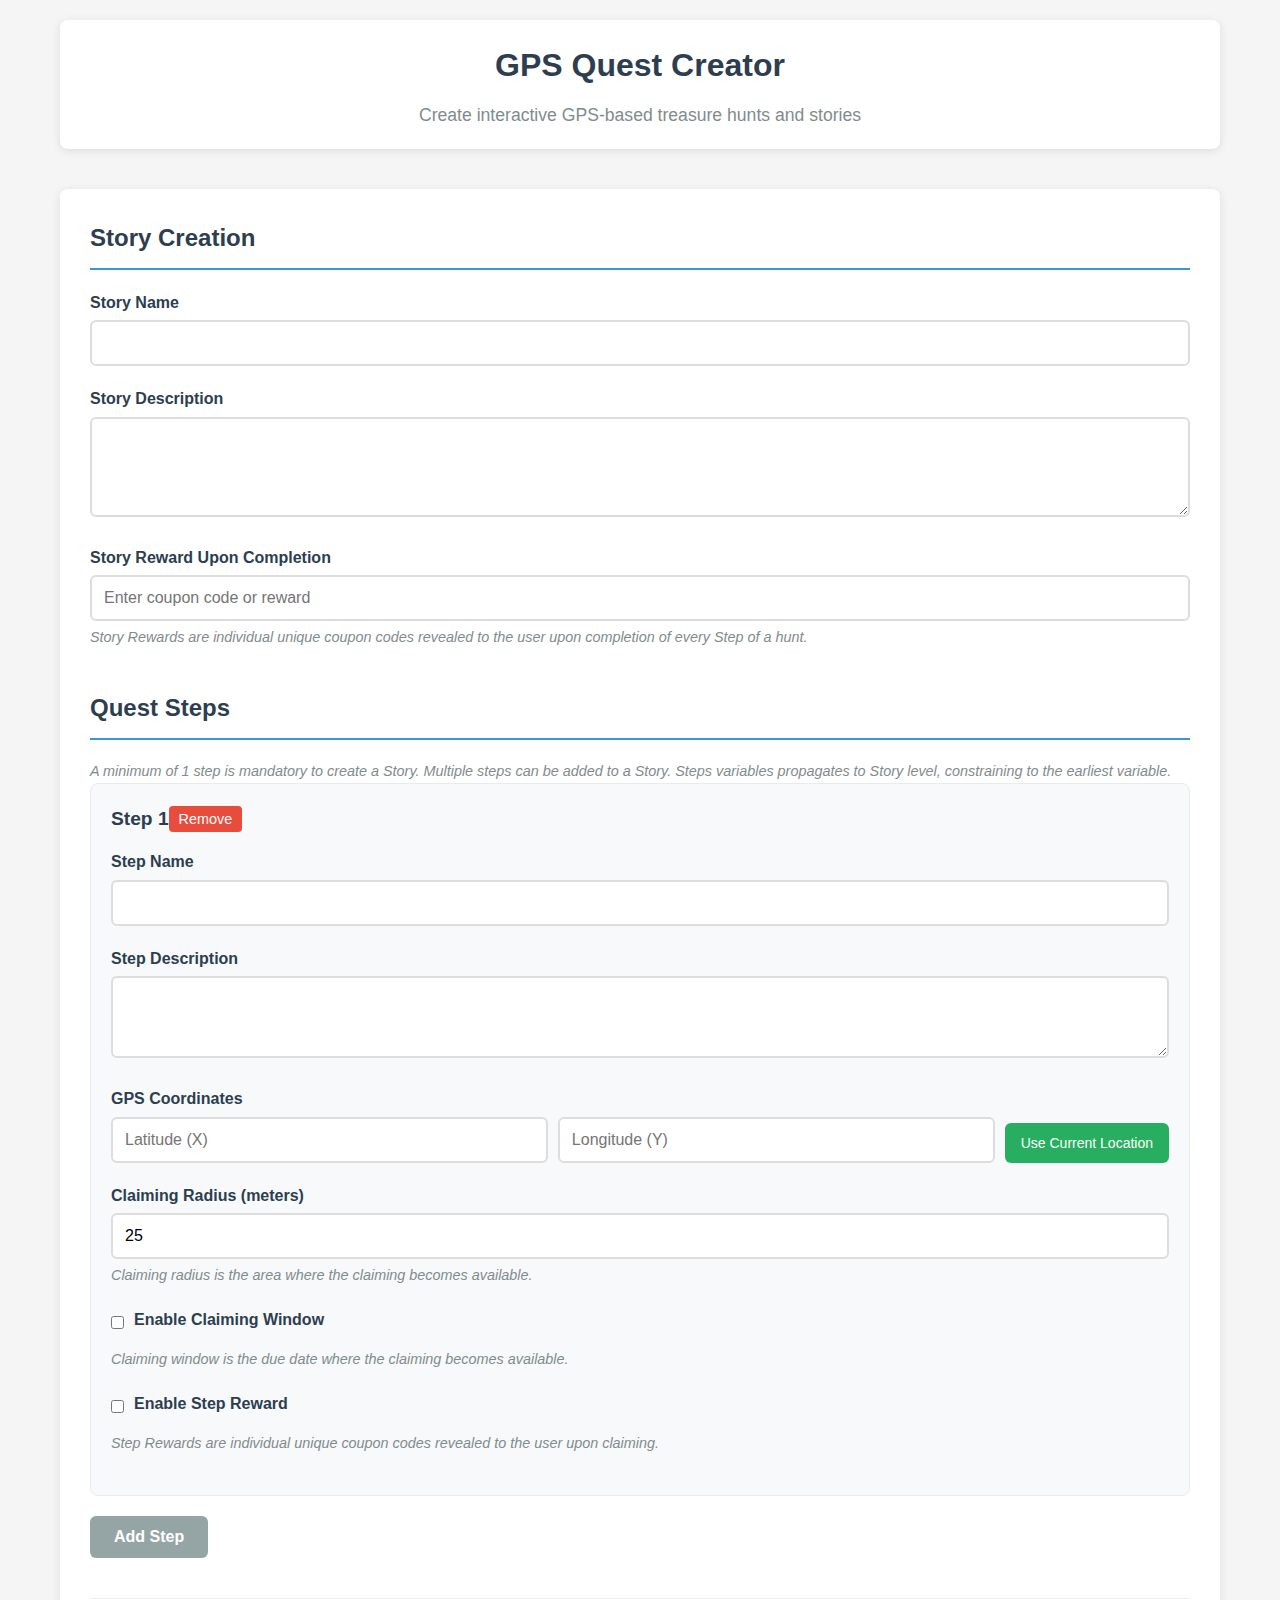
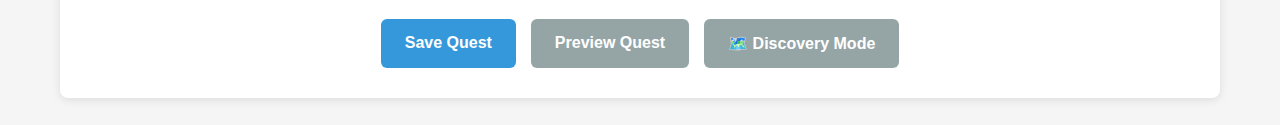
<file: legacy-creator.html>
<!DOCTYPE html>
<html lang="en">
<head>
    <meta charset="UTF-8">
    <meta name="viewport" content="width=device-width, initial-scale=1.0">
    <title>GPS Quest Creator</title>
    <link rel="stylesheet" href="styles.css">
</head>
<body>
    <div class="container">
        <header>
            <h1>GPS Quest Creator</h1>
            <p>Create interactive GPS-based treasure hunts and stories</p>
        </header>
        
        <main>
            <div id="quest-creator">
                <div class="story-section">
                    <h2>Story Creation</h2>
                    
                    <div class="form-group">
                        <label for="story-name">Story Name</label>
                        <input type="text" id="story-name" name="story-name" required>
                    </div>
                    
                    <div class="form-group">
                        <label for="story-description">Story Description</label>
                        <textarea id="story-description" name="story-description" rows="4" required></textarea>
                    </div>
                    
                    <div class="form-group">
                        <label for="story-reward">Story Reward Upon Completion</label>
                        <input type="text" id="story-reward" name="story-reward" placeholder="Enter coupon code or reward">
                        <small class="explainer">Story Rewards are individual unique coupon codes revealed to the user upon completion of every Step of a hunt.</small>
                    </div>
                </div>
                
                <div class="steps-section">
                    <h2>Quest Steps</h2>
                    <p class="explainer">A minimum of 1 step is mandatory to create a Story. Multiple steps can be added to a Story. Steps variables propagates to Story level, constraining to the earliest variable.</p>
                    
                    <div id="steps-container">
                        <!-- Steps will be added here dynamically -->
                    </div>
                    
                    <button type="button" id="add-step-btn" class="btn btn-secondary">Add Step</button>
                </div>
                
                <div class="actions">
                    <button type="button" id="save-quest-btn" class="btn btn-primary">Save Quest</button>
                    <button type="button" id="preview-quest-btn" class="btn btn-secondary">Preview Quest</button>
                    <a href="discovery.html" class="btn btn-secondary">🗺️ Discovery Mode</a>
                </div>
            </div>
        </main>
    </div>
    
    <script src="script.js"></script>
</body>
</html>
</file>
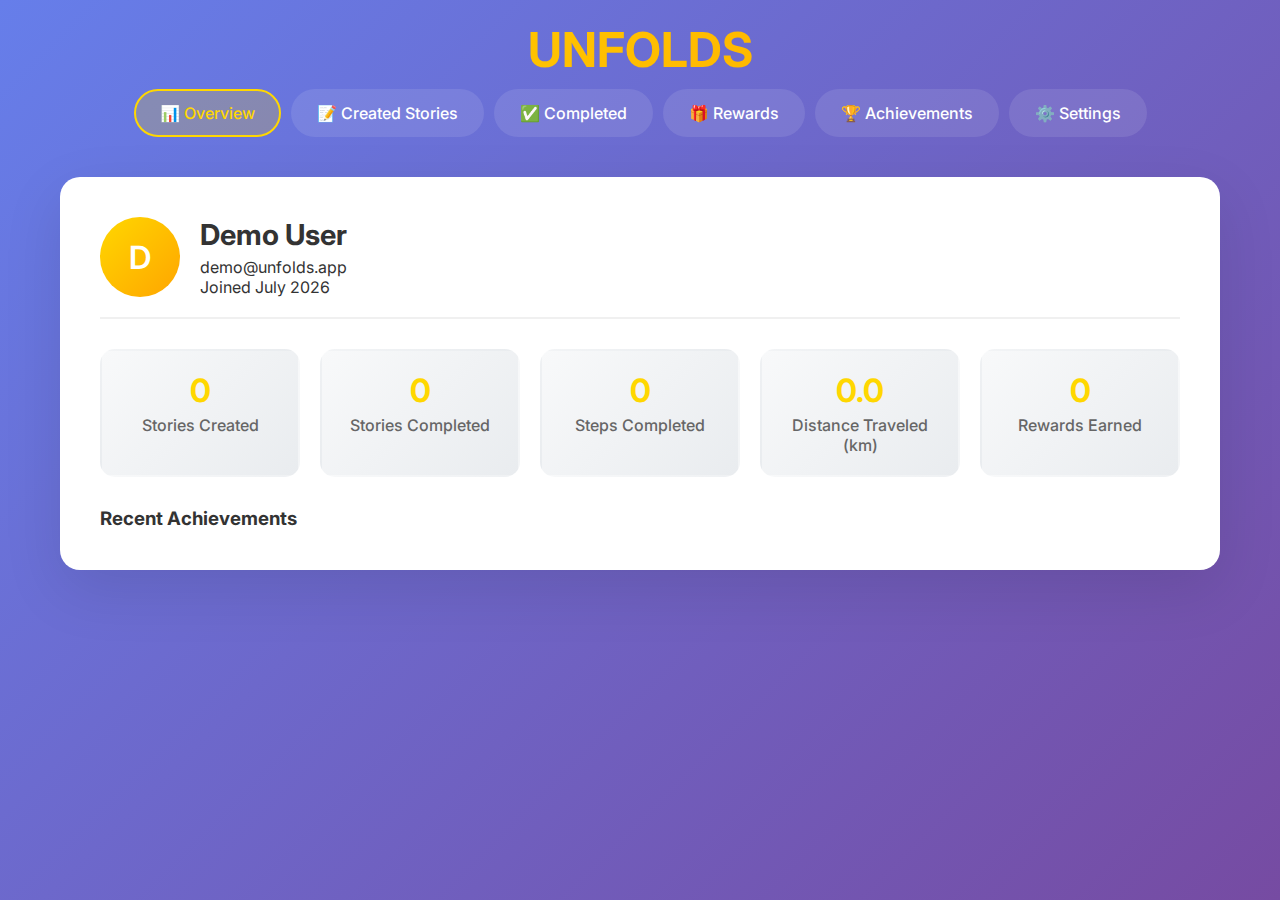
<file: unfolds-profile.html>
<!DOCTYPE html>
<html lang="en">
<head>
    <meta charset="UTF-8">
    <meta name="viewport" content="width=device-width, initial-scale=1.0">
    <title>UNFOLDS - Profile</title>
    <link href="https://fonts.googleapis.com/css2?family=Inter:wght@300;400;500;600;700&display=swap" rel="stylesheet">
    <style>
        * {
            margin: 0;
            padding: 0;
            box-sizing: border-box;
        }

        body {
            font-family: 'Inter', -apple-system, BlinkMacSystemFont, 'Segoe UI', Roboto, sans-serif;
            background: linear-gradient(135deg, #667eea 0%, #764ba2 100%);
            min-height: 100vh;
            color: #333;
        }

        .container {
            max-width: 1200px;
            margin: 0 auto;
            padding: 20px;
        }

        .header {
            text-align: center;
            margin-bottom: 40px;
            color: white;
        }

        .header h1 {
            font-size: 3rem;
            font-weight: 700;
            margin-bottom: 10px;
            background: linear-gradient(135deg, #FFD700, #FFA500);
            -webkit-background-clip: text;
            -webkit-text-fill-color: transparent;
            background-clip: text;
        }

        .nav-tabs {
            display: flex;
            justify-content: center;
            margin-bottom: 30px;
            flex-wrap: wrap;
            gap: 10px;
        }

        .nav-tab {
            padding: 12px 24px;
            background: rgba(255, 255, 255, 0.1);
            border: 2px solid transparent;
            border-radius: 25px;
            color: white;
            cursor: pointer;
            transition: all 0.3s ease;
            font-weight: 500;
        }

        .nav-tab:hover,
        .nav-tab.active {
            background: rgba(255, 215, 0, 0.2);
            border-color: #FFD700;
            color: #FFD700;
        }

        .profile-section {
            background: white;
            border-radius: 20px;
            padding: 40px;
            box-shadow: 0 20px 60px rgba(0,0,0,0.1);
            margin-bottom: 30px;
            display: none;
        }

        .profile-section.active {
            display: block;
        }

        .profile-header {
            display: flex;
            align-items: center;
            gap: 20px;
            margin-bottom: 30px;
            padding-bottom: 20px;
            border-bottom: 2px solid #f0f0f0;
        }

        .avatar {
            width: 80px;
            height: 80px;
            border-radius: 50%;
            background: linear-gradient(135deg, #FFD700, #FFA500);
            display: flex;
            align-items: center;
            justify-content: center;
            font-size: 2rem;
            color: white;
            font-weight: 600;
        }

        .user-info h2 {
            font-size: 1.8rem;
            margin-bottom: 5px;
            color: #333;
        }

        .user-stats {
            display: grid;
            grid-template-columns: repeat(auto-fit, minmax(200px, 1fr));
            gap: 20px;
            margin-bottom: 30px;
        }

        .stat-card {
            background: linear-gradient(135deg, #f8f9fa, #e9ecef);
            padding: 20px;
            border-radius: 15px;
            text-align: center;
            border: 2px solid transparent;
            transition: all 0.3s ease;
        }

        .stat-card:hover {
            border-color: #FFD700;
            transform: translateY(-2px);
        }

        .stat-number {
            font-size: 2rem;
            font-weight: 700;
            color: #FFD700;
            margin-bottom: 5px;
        }

        .stat-label {
            color: #666;
            font-weight: 500;
        }

        .stories-grid {
            display: grid;
            grid-template-columns: repeat(auto-fill, minmax(300px, 1fr));
            gap: 20px;
        }

        .story-card {
            background: #f8f9fa;
            border-radius: 15px;
            padding: 20px;
            border: 2px solid #e9ecef;
            transition: all 0.3s ease;
            cursor: pointer;
        }

        .story-card:hover {
            border-color: #FFD700;
            transform: translateY(-2px);
            box-shadow: 0 10px 30px rgba(255, 215, 0, 0.1);
        }

        .story-header {
            display: flex;
            justify-content: space-between;
            align-items: flex-start;
            margin-bottom: 15px;
        }

        .story-title {
            font-size: 1.2rem;
            font-weight: 600;
            color: #333;
            margin-bottom: 5px;
        }

        .story-status {
            padding: 4px 12px;
            border-radius: 12px;
            font-size: 0.8rem;
            font-weight: 500;
            text-transform: uppercase;
        }

        .status-draft { background: rgba(108, 117, 125, 0.2); color: #6c757d; }
        .status-pending { background: rgba(255, 193, 7, 0.2); color: #ffc107; }
        .status-published { background: rgba(76, 175, 80, 0.2); color: #4CAF50; }
        .status-rejected { background: rgba(244, 67, 54, 0.2); color: #f44336; }

        .story-meta {
            display: flex;
            gap: 15px;
            margin-bottom: 15px;
            font-size: 0.9rem;
            color: #666;
        }

        .story-actions {
            display: flex;
            gap: 10px;
            flex-wrap: wrap;
        }

        .btn {
            padding: 8px 16px;
            border: none;
            border-radius: 8px;
            font-size: 0.9rem;
            font-weight: 500;
            cursor: pointer;
            transition: all 0.3s ease;
            text-decoration: none;
            display: inline-block;
            text-align: center;
        }

        .btn-primary {
            background: linear-gradient(135deg, #FFD700, #FFA500);
            color: white;
        }

        .btn-secondary {
            background: #6c757d;
            color: white;
        }

        .btn-danger {
            background: #dc3545;
            color: white;
        }

        .btn-success {
            background: #28a745;
            color: white;
        }

        .btn:hover {
            transform: translateY(-1px);
            box-shadow: 0 4px 10px rgba(0,0,0,0.2);
        }

        .empty-state {
            text-align: center;
            padding: 60px 20px;
            color: #666;
        }

        .empty-state .icon {
            font-size: 4rem;
            margin-bottom: 20px;
            opacity: 0.5;
        }

        .empty-state h3 {
            margin-bottom: 10px;
            color: #333;
        }

        .rewards-grid {
            display: grid;
            grid-template-columns: repeat(auto-fill, minmax(250px, 1fr));
            gap: 15px;
        }

        .reward-card {
            background: linear-gradient(135deg, #fff, #f8f9fa);
            border-radius: 12px;
            padding: 20px;
            border: 2px solid #e9ecef;
            text-align: center;
            transition: all 0.3s ease;
        }

        .reward-card:hover {
            border-color: #FFD700;
            transform: translateY(-2px);
        }

        .reward-code {
            font-family: 'Courier New', monospace;
            font-size: 1.1rem;
            font-weight: bold;
            color: #FFD700;
            background: rgba(255, 215, 0, 0.1);
            padding: 8px 12px;
            border-radius: 8px;
            margin: 10px 0;
        }

        .reward-story {
            font-size: 0.9rem;
            color: #666;
            margin-bottom: 10px;
        }

        .reward-date {
            font-size: 0.8rem;
            color: #999;
        }

        .achievement-badge {
            display: inline-block;
            padding: 8px 16px;
            background: linear-gradient(135deg, #FFD700, #FFA500);
            color: white;
            border-radius: 20px;
            margin: 5px;
            font-size: 0.9rem;
            font-weight: 500;
        }

        @media (max-width: 768px) {
            .container {
                padding: 10px;
            }

            .profile-section {
                padding: 20px;
            }

            .header h1 {
                font-size: 2rem;
            }

            .profile-header {
                flex-direction: column;
                text-align: center;
            }

            .user-stats {
                grid-template-columns: repeat(2, 1fr);
            }

            .stories-grid {
                grid-template-columns: 1fr;
            }
        }

        .form-group {
            margin-bottom: 20px;
        }

        .form-group label {
            display: block;
            margin-bottom: 5px;
            font-weight: 500;
        }

        .form-group input,
        .form-group textarea {
            width: 100%;
            padding: 10px 15px;
            border: 2px solid #e9ecef;
            border-radius: 8px;
            font-size: 16px;
        }

        .form-group input:focus,
        .form-group textarea:focus {
            outline: none;
            border-color: #FFD700;
        }

        .checkbox-group {
            display: flex;
            align-items: center;
            gap: 10px;
            margin: 10px 0;
        }

        .checkbox-group input {
            width: auto;
        }
    </style>
</head>
<body>
    <div class="container">
        <div class="header">
            <h1>UNFOLDS</h1>
            <nav class="nav-tabs">
                <div class="nav-tab active" data-tab="overview">📊 Overview</div>
                <div class="nav-tab" data-tab="created">📝 Created Stories</div>
                <div class="nav-tab" data-tab="completed">✅ Completed</div>
                <div class="nav-tab" data-tab="rewards">🎁 Rewards</div>
                <div class="nav-tab" data-tab="achievements">🏆 Achievements</div>
                <div class="nav-tab" data-tab="settings">⚙️ Settings</div>
            </nav>
        </div>

        <!-- Overview Section -->
        <div id="overview" class="profile-section active">
            <div class="profile-header">
                <div class="avatar" id="userAvatar">U</div>
                <div class="user-info">
                    <h2 id="userName">User Profile</h2>
                    <p id="userEmail">user@example.com</p>
                    <p id="joinDate">Joined Aug 2025</p>
                </div>
            </div>

            <div class="user-stats">
                <div class="stat-card">
                    <div class="stat-number" id="storiesCreated">0</div>
                    <div class="stat-label">Stories Created</div>
                </div>
                <div class="stat-card">
                    <div class="stat-number" id="storiesCompleted">0</div>
                    <div class="stat-label">Stories Completed</div>
                </div>
                <div class="stat-card">
                    <div class="stat-number" id="stepsCompleted">0</div>
                    <div class="stat-label">Steps Completed</div>
                </div>
                <div class="stat-card">
                    <div class="stat-number" id="distanceTraveled">0</div>
                    <div class="stat-label">Distance Traveled (km)</div>
                </div>
                <div class="stat-card">
                    <div class="stat-number" id="rewardsEarned">0</div>
                    <div class="stat-label">Rewards Earned</div>
                </div>
            </div>

            <div>
                <h3>Recent Achievements</h3>
                <div id="recentAchievements">
                    <span class="achievement-badge">🎯 First Story</span>
                    <span class="achievement-badge">🗺️ Explorer</span>
                    <span class="achievement-badge">📍 Step Master</span>
                </div>
            </div>
        </div>

        <!-- Created Stories Section -->
        <div id="created" class="profile-section">
            <h2>Created Stories</h2>
            <div id="createdStoriesContainer" class="stories-grid">
                <!-- Stories will be populated by JavaScript -->
            </div>
        </div>

        <!-- Completed Stories Section -->
        <div id="completed" class="profile-section">
            <h2>Completed Stories</h2>
            <div id="completedStoriesContainer" class="stories-grid">
                <!-- Completed stories will be populated by JavaScript -->
            </div>
        </div>

        <!-- Rewards Section -->
        <div id="rewards" class="profile-section">
            <h2>Rewards Inventory</h2>
            <div id="rewardsContainer" class="rewards-grid">
                <!-- Rewards will be populated by JavaScript -->
            </div>
        </div>

        <!-- Achievements Section -->
        <div id="achievements" class="profile-section">
            <h2>Achievements & Progress</h2>
            <div id="achievementsContainer">
                <!-- Achievements will be populated by JavaScript -->
            </div>
        </div>

        <!-- Settings Section -->
        <div id="settings" class="profile-section">
            <h2>Profile Settings</h2>
            
            <form id="profileForm">
                <div class="form-group">
                    <label for="displayName">Display Name</label>
                    <input type="text" id="displayName" name="displayName">
                </div>

                <div class="form-group">
                    <label for="bio">Bio</label>
                    <textarea id="bio" name="bio" rows="3" placeholder="Tell us about yourself..."></textarea>
                </div>

                <h3>Notification Preferences</h3>
                
                <div class="checkbox-group">
                    <input type="checkbox" id="geofenceAlerts" name="geofenceAlerts" checked>
                    <label for="geofenceAlerts">Geofence alerts when near active steps</label>
                </div>

                <div class="checkbox-group">
                    <input type="checkbox" id="dueDateReminders" name="dueDateReminders" checked>
                    <label for="dueDateReminders">Due date reminders</label>
                </div>

                <div class="checkbox-group">
                    <input type="checkbox" id="rewardConfirmations" name="rewardConfirmations" checked>
                    <label for="rewardConfirmations">Reward confirmation notifications</label>
                </div>

                <div style="margin-top: 30px;">
                    <button type="submit" class="btn btn-primary">💾 Save Settings</button>
                    <button type="button" class="btn btn-secondary" id="exportData">📥 Export Data</button>
                </div>
            </form>
        </div>
    </div>

    <script src="unfolds-profile.js"></script>
</body>
</html>
</file>
<file: styles.css>
* {
    margin: 0;
    padding: 0;
    box-sizing: border-box;
}

body {
    font-family: -apple-system, BlinkMacSystemFont, 'Segoe UI', Roboto, Oxygen, Ubuntu, Cantarell, sans-serif;
    line-height: 1.6;
    color: #333;
    background-color: #f5f5f5;
}

.container {
    max-width: 1200px;
    margin: 0 auto;
    padding: 20px;
}

header {
    text-align: center;
    margin-bottom: 40px;
    padding: 20px;
    background: white;
    border-radius: 8px;
    box-shadow: 0 2px 10px rgba(0, 0, 0, 0.1);
}

header h1 {
    color: #2c3e50;
    margin-bottom: 10px;
}

header p {
    color: #7f8c8d;
    font-size: 1.1em;
}

#quest-creator {
    background: white;
    border-radius: 8px;
    padding: 30px;
    box-shadow: 0 2px 10px rgba(0, 0, 0, 0.1);
}

.story-section, .steps-section {
    margin-bottom: 40px;
}

.story-section h2, .steps-section h2 {
    color: #2c3e50;
    margin-bottom: 20px;
    padding-bottom: 10px;
    border-bottom: 2px solid #3498db;
}

.form-group {
    margin-bottom: 20px;
}

.form-group label {
    display: block;
    margin-bottom: 5px;
    font-weight: 600;
    color: #2c3e50;
}

.form-group input,
.form-group textarea,
.form-group select {
    width: 100%;
    padding: 12px;
    border: 2px solid #ddd;
    border-radius: 6px;
    font-size: 16px;
    transition: border-color 0.3s ease;
}

.form-group input:focus,
.form-group textarea:focus,
.form-group select:focus {
    outline: none;
    border-color: #3498db;
}

.explainer {
    display: block;
    margin-top: 5px;
    font-size: 0.9em;
    color: #7f8c8d;
    font-style: italic;
}

.step-card {
    background: #f8f9fa;
    border: 1px solid #e9ecef;
    border-radius: 8px;
    padding: 20px;
    margin-bottom: 20px;
    position: relative;
}

.step-header {
    display: flex;
    justify-content: between;
    align-items: center;
    margin-bottom: 15px;
}

.step-title {
    font-size: 1.2em;
    font-weight: 600;
    color: #2c3e50;
}

.step-remove {
    background: #e74c3c;
    color: white;
    border: none;
    padding: 5px 10px;
    border-radius: 4px;
    cursor: pointer;
    font-size: 0.9em;
}

.step-remove:hover {
    background: #c0392b;
}

.coordinates-group {
    display: grid;
    grid-template-columns: 1fr 1fr auto;
    gap: 10px;
    align-items: end;
}

.coordinates-group input {
    margin-bottom: 0;
}

.location-btn {
    background: #27ae60;
    color: white;
    border: none;
    padding: 12px 16px;
    border-radius: 6px;
    cursor: pointer;
    font-size: 14px;
    white-space: nowrap;
}

.location-btn:hover {
    background: #219a52;
}

.location-btn:disabled {
    background: #95a5a6;
    cursor: not-allowed;
}

.checkbox-group {
    display: flex;
    align-items: center;
    margin-bottom: 10px;
}

.checkbox-group input[type="checkbox"] {
    width: auto;
    margin-right: 10px;
}

.nested-options {
    margin-left: 25px;
    margin-top: 15px;
    padding: 15px;
    background: white;
    border-radius: 6px;
    border: 1px solid #ddd;
}

.date-group {
    display: grid;
    grid-template-columns: 1fr 1fr;
    gap: 15px;
}

.btn {
    padding: 12px 24px;
    border: none;
    border-radius: 6px;
    font-size: 16px;
    font-weight: 600;
    cursor: pointer;
    transition: all 0.3s ease;
    text-decoration: none;
    display: inline-block;
    text-align: center;
}

.btn-primary {
    background: #3498db;
    color: white;
}

.btn-primary:hover {
    background: #2980b9;
}

.btn-secondary {
    background: #95a5a6;
    color: white;
}

.btn-secondary:hover {
    background: #7f8c8d;
}

.actions {
    display: flex;
    gap: 15px;
    justify-content: center;
    margin-top: 40px;
    padding-top: 20px;
    border-top: 1px solid #eee;
}

@media (max-width: 768px) {
    .container {
        padding: 10px;
    }
    
    #quest-creator {
        padding: 20px;
    }
    
    .coordinates-group {
        grid-template-columns: 1fr;
    }
    
    .date-group {
        grid-template-columns: 1fr;
    }
    
    .actions {
        flex-direction: column;
    }
}
</file>
